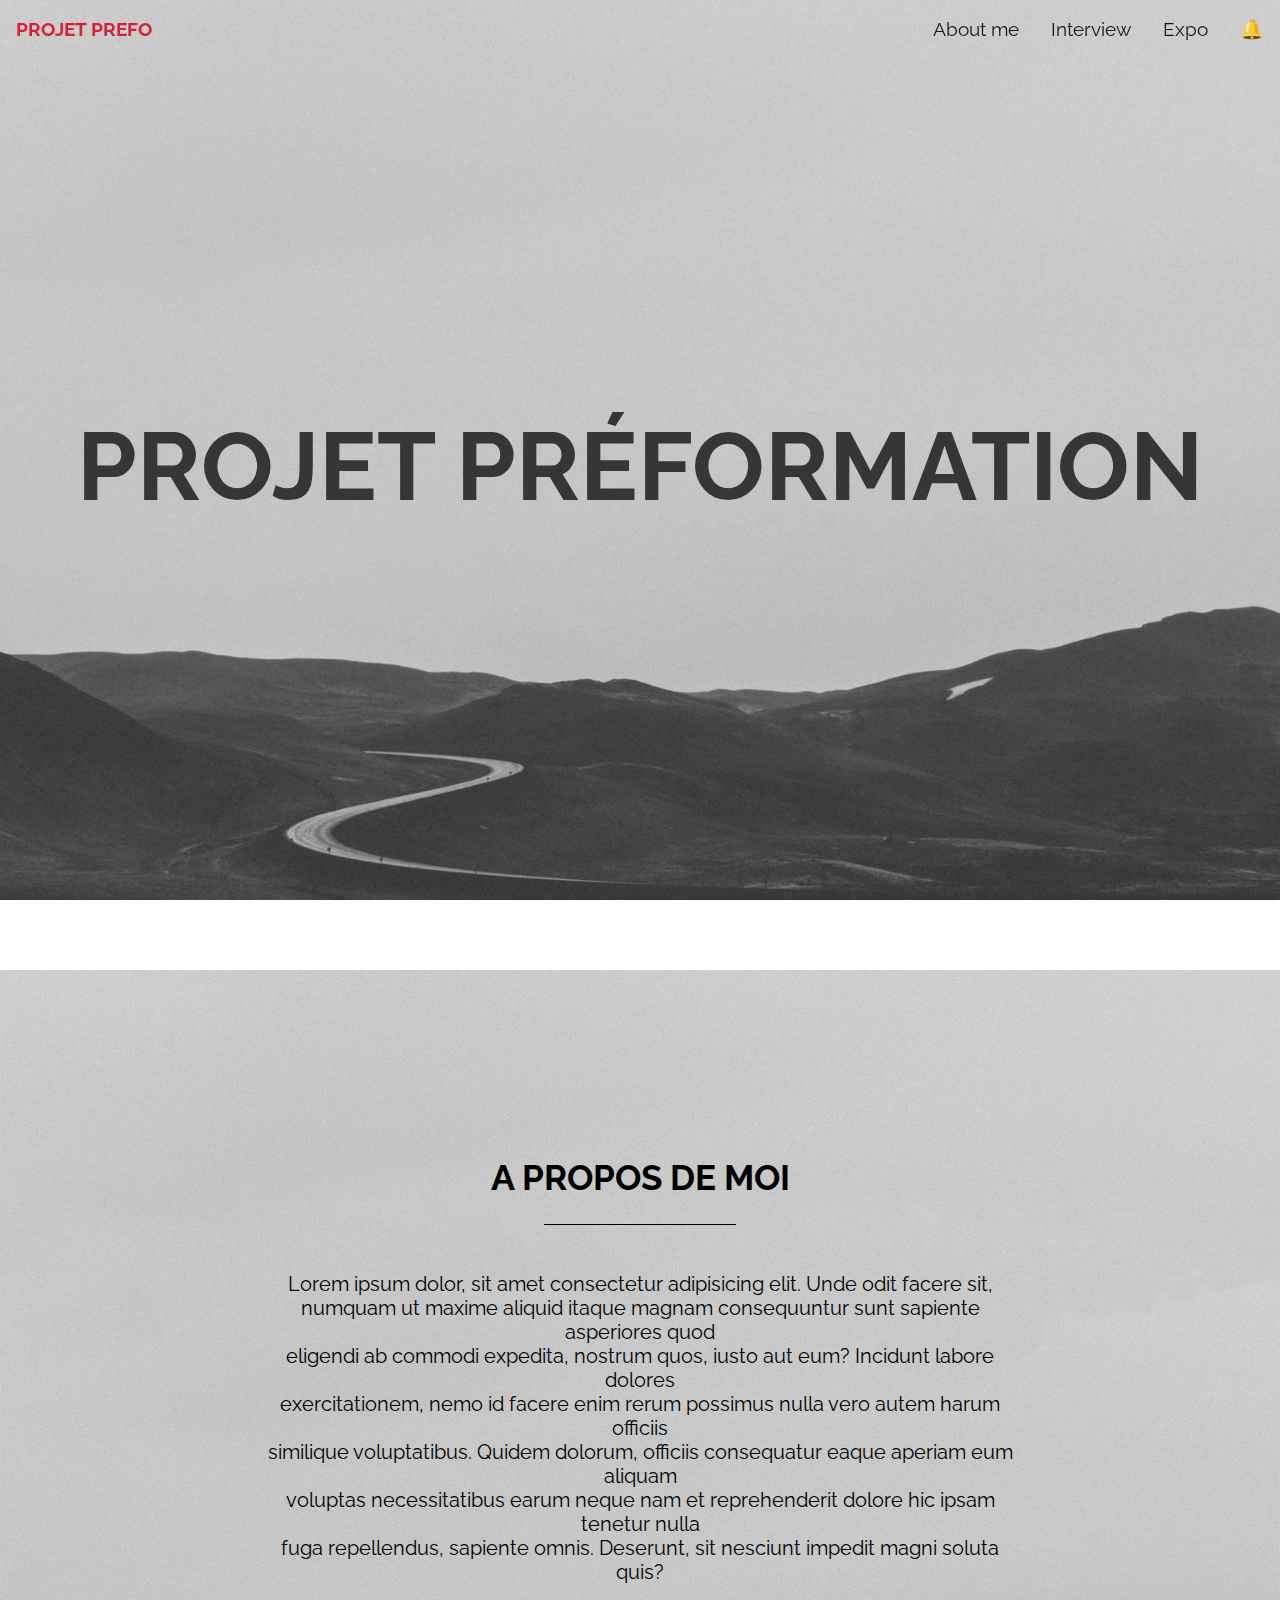
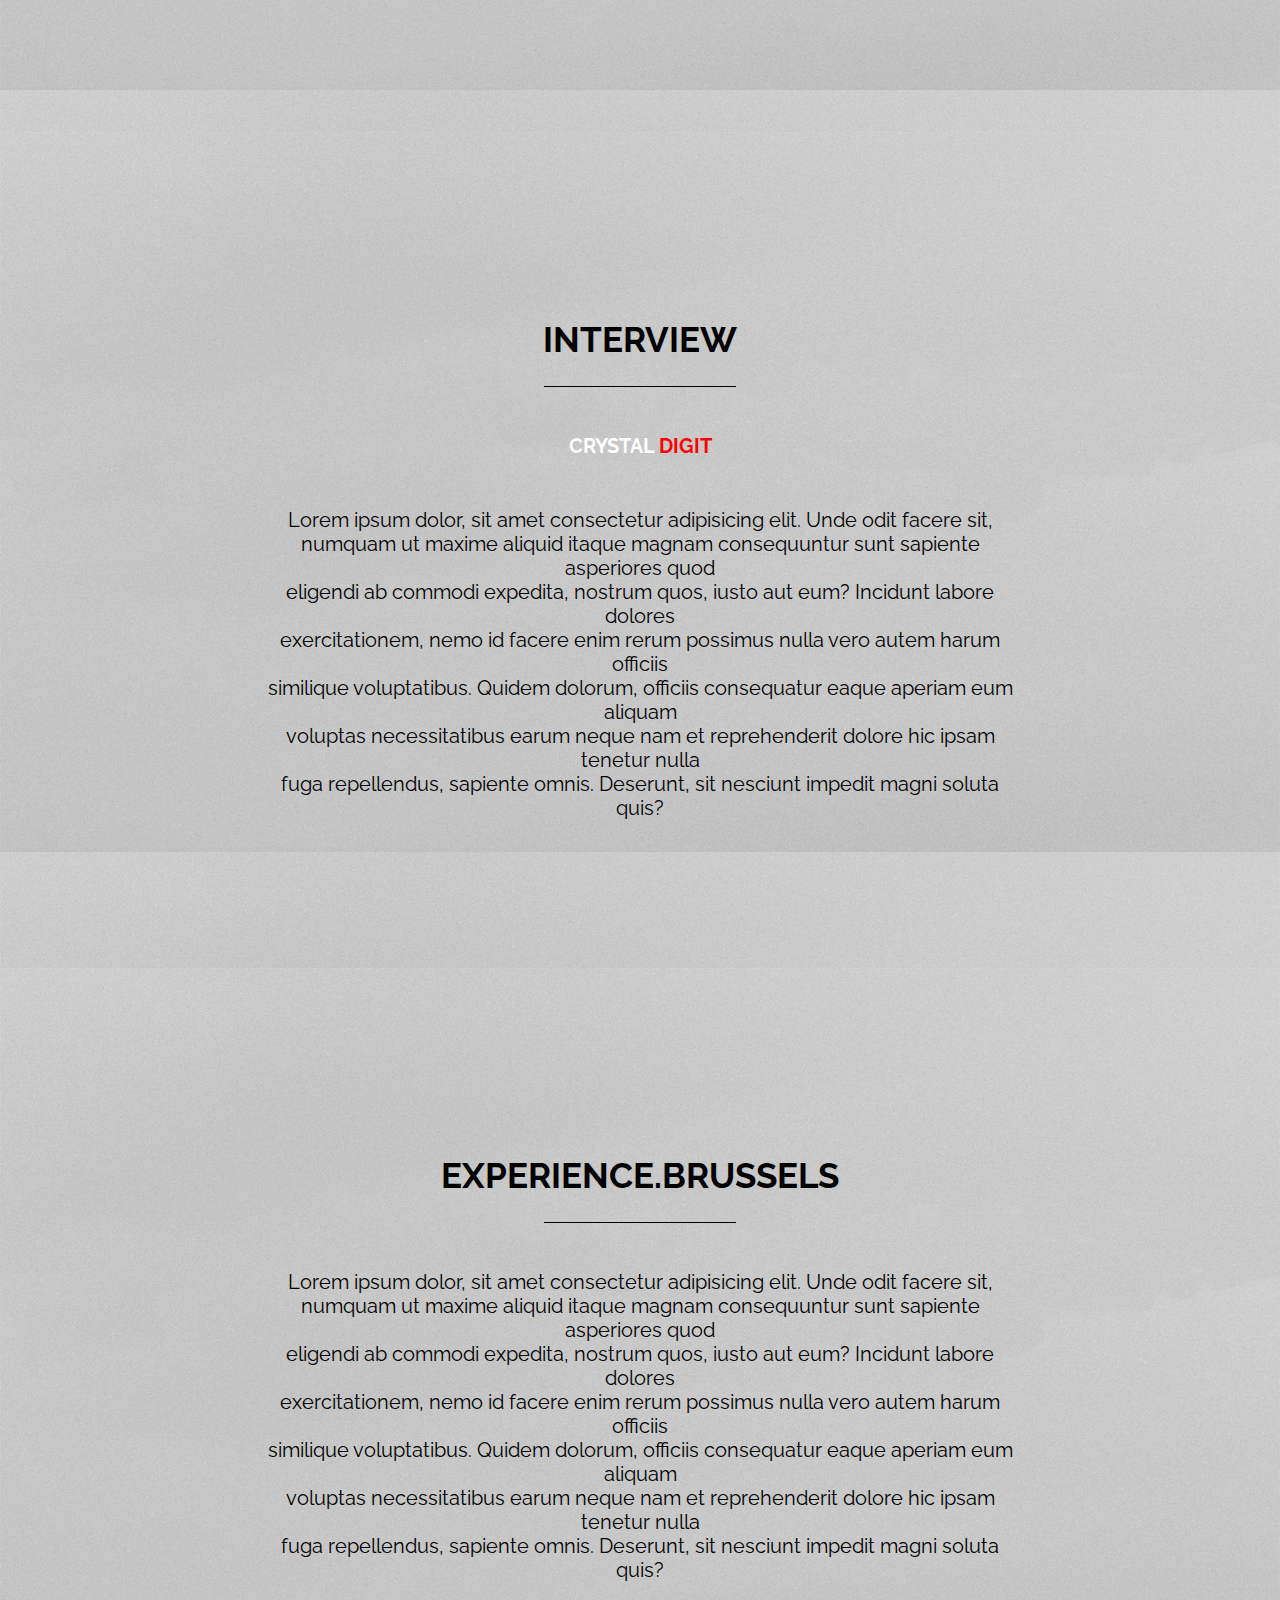
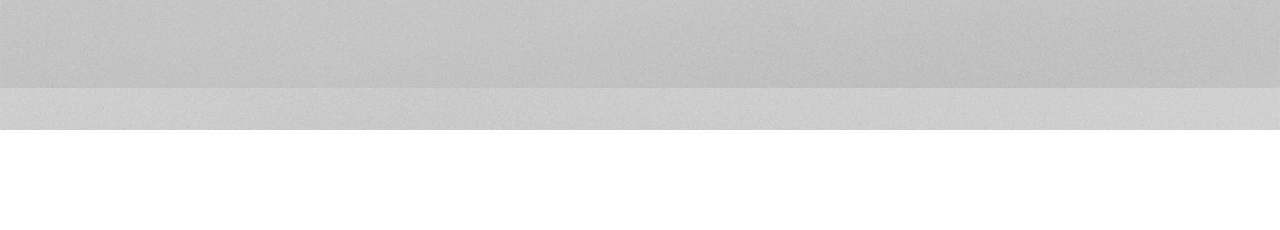
<file: index.html>
<!doctype html>
<html>
<head>
<link rel="stylesheet" href="css/style.css" />
<meta charset="utf-8">
<title>Projet Prefo</title>
</head>

<body>
	
	
	<header>
		<nav>
			<ul>
				<li id="logo"><a href="#" >PROJET PREFO</a></li>
				<li><a id="cloche" href="rick/Rick.html" title="pas de notifications">🔔</a></li>
				<li><a href="#expo">Expo</a></li>
				<li><a href="#interview">Interview</a></li>
				<li><a href="#aboutme">About me</a></li>
				
			</ul>
		</nav>
		<div id="page1">
			<h1>Projet Préformation</h1>
		</div>
		</header>
		<section id="presentation">
			<div id="aboutme">
				<h2>A propos de moi</h2>
				<div id="premiertrait"></div>
				<p>Lorem ipsum dolor, sit amet consectetur adipisicing elit. Unde odit facere sit, <br>
					numquam ut maxime aliquid itaque magnam consequuntur sunt sapiente asperiores quod <br>
					eligendi ab commodi expedita, nostrum quos, iusto aut eum? Incidunt labore dolores <br>
					exercitationem, nemo id facere enim rerum possimus nulla vero autem harum officiis <br>	
					similique voluptatibus. Quidem dolorum, officiis consequatur eaque aperiam eum aliquam <br>
					voluptas necessitatibus earum neque nam et reprehenderit dolore hic ipsam tenetur nulla <br>
					fuga repellendus, sapiente omnis. Deserunt, sit nesciunt impedit magni soluta quis?</p>
				
			</div>
			<div id="interview">
				<h2>Interview</h2>
				<div id="secondtrait"></div>
				
				<a id="crystaldigit" href="https://www.crystaldigit.com/en/"><p id="crystal">Crystal <span id="digit">digit</span></p></a>
				
				<p>Lorem ipsum dolor, sit amet consectetur adipisicing elit. Unde odit facere sit, <br>
					numquam ut maxime aliquid itaque magnam consequuntur sunt sapiente asperiores quod <br>
					eligendi ab commodi expedita, nostrum quos, iusto aut eum? Incidunt labore dolores <br>
					exercitationem, nemo id facere enim rerum possimus nulla vero autem harum officiis <br>	
					similique voluptatibus. Quidem dolorum, officiis consequatur eaque aperiam eum aliquam <br>
					voluptas necessitatibus earum neque nam et reprehenderit dolore hic ipsam tenetur nulla <br>
					fuga repellendus, sapiente omnis. Deserunt, sit nesciunt impedit magni soluta quis?</p>
			</div>
			
			<div id="expo">
				<h2>Experience.brussels</h2>
				<div id="troisiemetrait"></div>
				<p>Lorem ipsum dolor, sit amet consectetur adipisicing elit. Unde odit facere sit, <br>
					numquam ut maxime aliquid itaque magnam consequuntur sunt sapiente asperiores quod <br>
					eligendi ab commodi expedita, nostrum quos, iusto aut eum? Incidunt labore dolores <br>
					exercitationem, nemo id facere enim rerum possimus nulla vero autem harum officiis <br>	
					similique voluptatibus. Quidem dolorum, officiis consequatur eaque aperiam eum aliquam <br>
					voluptas necessitatibus earum neque nam et reprehenderit dolore hic ipsam tenetur nulla <br>
					fuga repellendus, sapiente omnis. Deserunt, sit nesciunt impedit magni soluta quis?</p>



			</div>

		</section>
</body>

</html>
</file>
<file: css/style.css>
@charset "utf-8";
/* CSS Document */
@import url('https://fonts.googleapis.com/css2?family=Raleway&display=swap');

body{
    font-family: 'Raleway', sans-serif;
    padding: 0;
    margin: 0;
    overflow: hidden;
    cursor: crosshair;
}

ul{
    margin: 0;
    padding: 0;
}

li{
    list-style-type: none;
}

h2{
    text-transform: uppercase;
    text-align: center;
    padding-top: 30px;
    font-size: 35px;
}

p{
    text-align: center;
    padding-top: 30px;
    font-size: 20px;;
}

a{
    text-decoration: none;
    color: black;
}
nav{
    overflow: hidden;
    position:fixed;
    width: 100%;
    opacity: 0.9;
}
header li{
    float: right;
    font-size: 1.2em;

}
header li a{
    text-decoration: none;
    display: block;
    text-align: center;
    padding: 18px 16px;
}
header li a:hover{
    color: #d70e29;
    cursor: crosshair;
}
#logo{
    font-family: 'Raleway', sans-serif;
    font-weight: bold;
    float: left;
}
#logo:hover{
    color: #d70e29;
    cursor: crosshair;

}

#page1{
    padding-top: 60px;
	background: url("../medias/wallpaper.jpg") no-repeat fixed 50% 50%;
	background-size: cover;
	height: 900px;

}
h1{
    text-transform: uppercase;
	color: #363636;
    text-align: center;
    margin-top: 350px;
    font-size: 6em;

}
#premiertrait{
	height:1px;
	width: 25%;
	margin: -3px auto;
	background-color: black;
}
#secondtrait{
	height:1px;
	width: 25%;
	margin: -3px auto;
	background-color: black;
}
#troisiemetrait{
	height:1px;
	width: 25%;
	margin: -3px auto;
	background-color: black;
}
#presentation{
	padding: 10px 0px 100px 0;
}
#aboutme{
	background: url("../medias/wallpaper2.jpg");
	background-size: 100%;
    padding: 10% 20%;
}
#interview{
	background: url("../medias/wallpaper2.jpg");
	background-size: 100%;
    padding: 10% 20%;
}
#expo{
	background: url("../medias/wallpaper2.jpg");
	background-size: 100%;
    padding: 10% 20%;
}

#vid {
    position: absolute;
    min-height: 100%;
    min-width: 100%;
    z-index: -9;
    top: 50%;
    left: 50%;
    transform: translateX(-50%) translateY(-50%);
}
#cloche:hover{
	transform: rotate(20deg);
}
#crystaldigit{
	display: inline;
    text-transform: uppercase;
    text-align: center;
    padding-top: 30px;
    font-size: 25px;
}
#crystal{
	color: white;
    text-transform: uppercase;
    font-weight: bold;
}
#digit{
	color:red;
    text-transform: uppercase;
	word-spacing: 5px;
}
#crystaldigit:hover{
    cursor: crosshair;
	text-decoration: underline;

}
</file>
